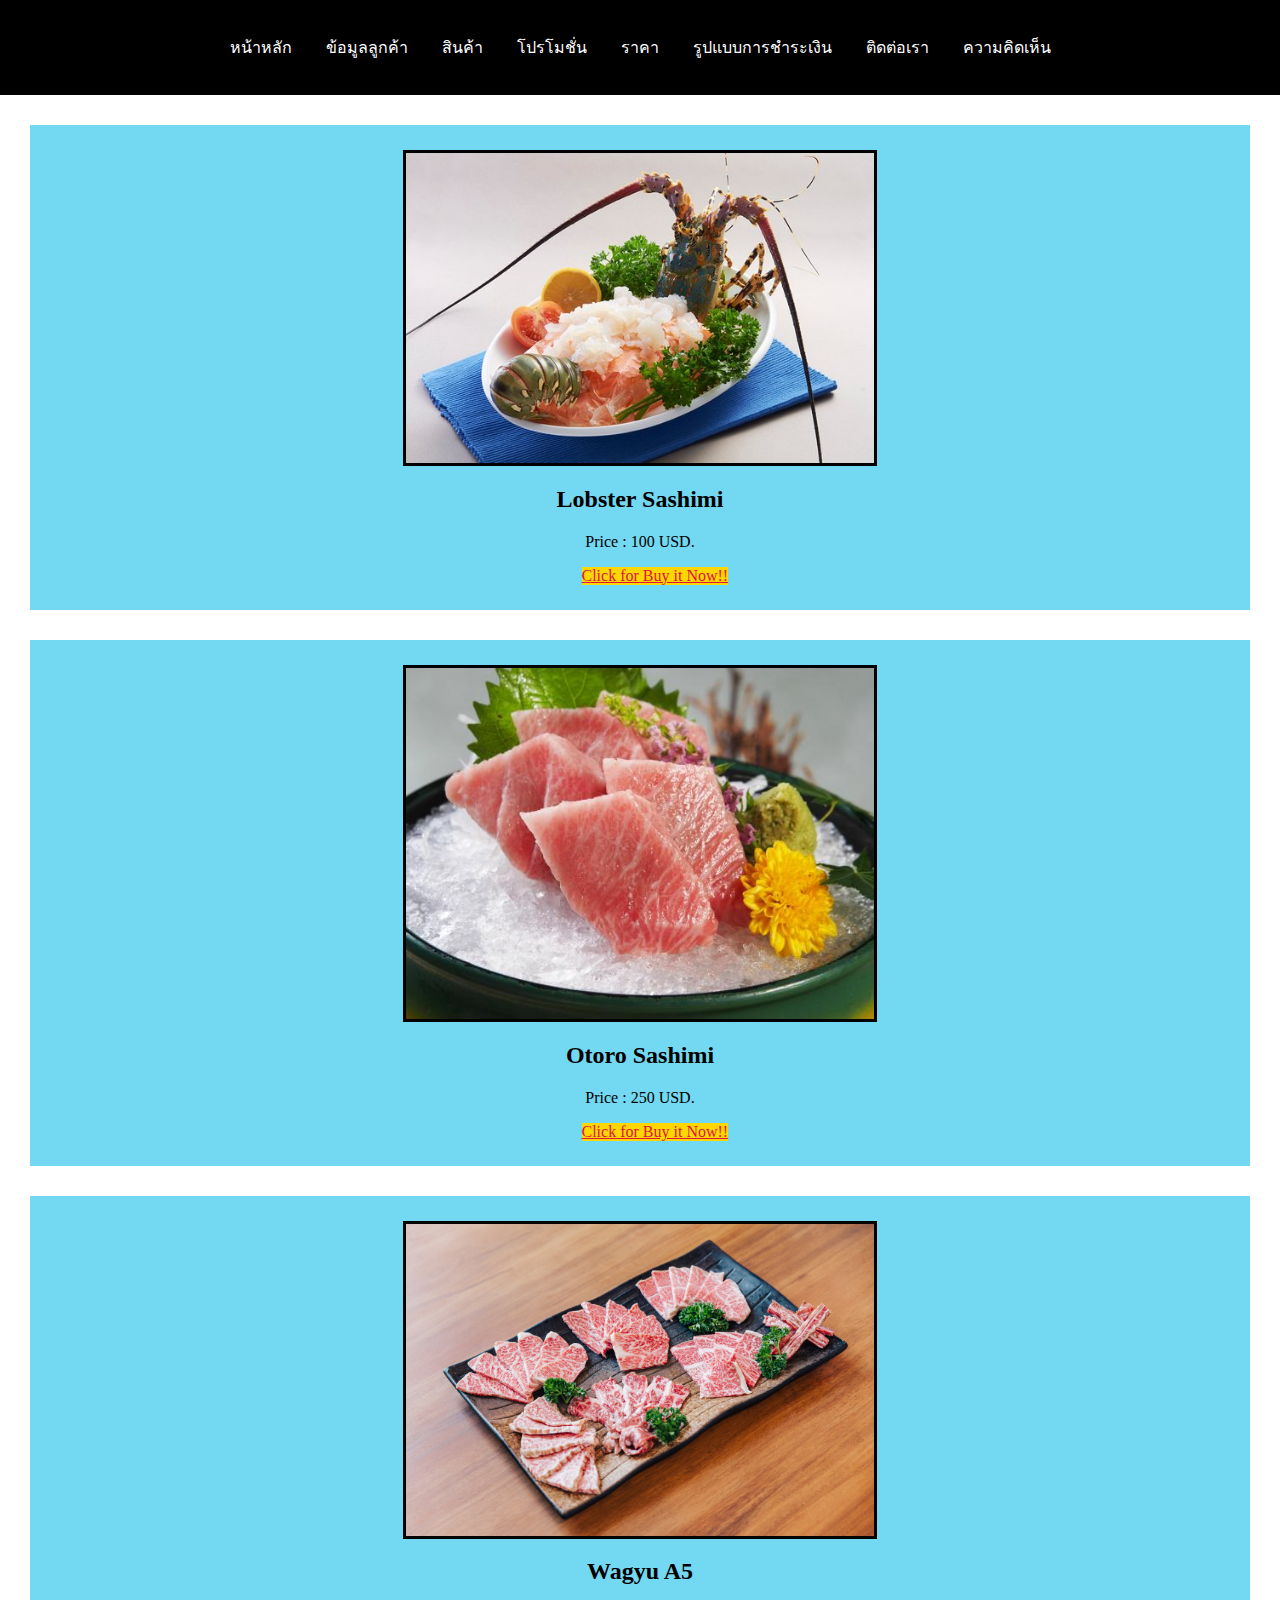
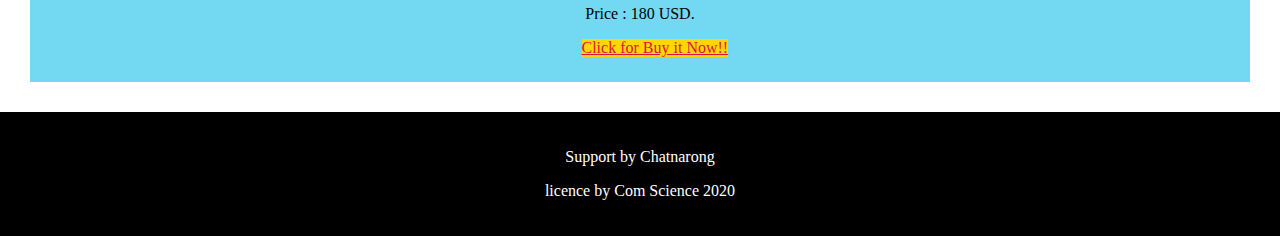
<file: y/index.html>
<DOCTYPE html>
    <html>
        <head>
            <meta charset="UTF-8">
            <title>This is HTML Style</title>
            <link rel="stylesheet" href="style.css">
        </head>
        <body>
            <header class="top-footer">
                    <a class="menu" href="main-form.html">หน้าหลัก</a>
                    <a class="menu" href="selectCustomer.php">ข้อมูลลูกค้า</a>
                    <a class="menu" href="tables.html">สินค้า</a>
                    <a class="menu" href="promotion.html">โปรโมชั่น</a>
                    <a class="menu" href="price.html">ราคา</a>
                    <a class="menu" href="pay.html">รูปแบบการชำระเงิน</a>
                    <a class="menu" href="contact.html">ติดต่อเรา</a>
                    <a class="menu" href="feedback.html">ความคิดเห็น</a>
            </header>
            <div class="screen">
                <img class="image" src="pic01.png">
                <h2 style="text-align:center;">Lobster Sashimi</h2> 
                <p style="text-align:center;">Price : 100 USD.</p>
                <a class="button" href="#">Click for Buy it Now!!</a>
            </div>
            <div class="screen">
                <img class="image" src="pic02.png">
                <h2 style="text-align:center;">Otoro Sashimi</h2> 
                <p style="text-align:center;">Price : 250 USD.</p>
                <a class="button" href="#">Click for Buy it Now!!</a>
            </div>
            <div class="screen">
                <img class="image" src="pic03.png">
                <h2 style="text-align:center;">Wagyu A5</h2> 
                <p style="text-align:center;">Price : 180 USD.</p>
                <a class="button" href="#">Click for Buy it Now!!</a>
            </div>
            <footer class="bottom-footer">
                <p style="color: white;">Support by Chatnarong</p>
                <p style="color: white;">licence by Com Science 2020</p>
            </footer>
        </body>
    </html>
</file>
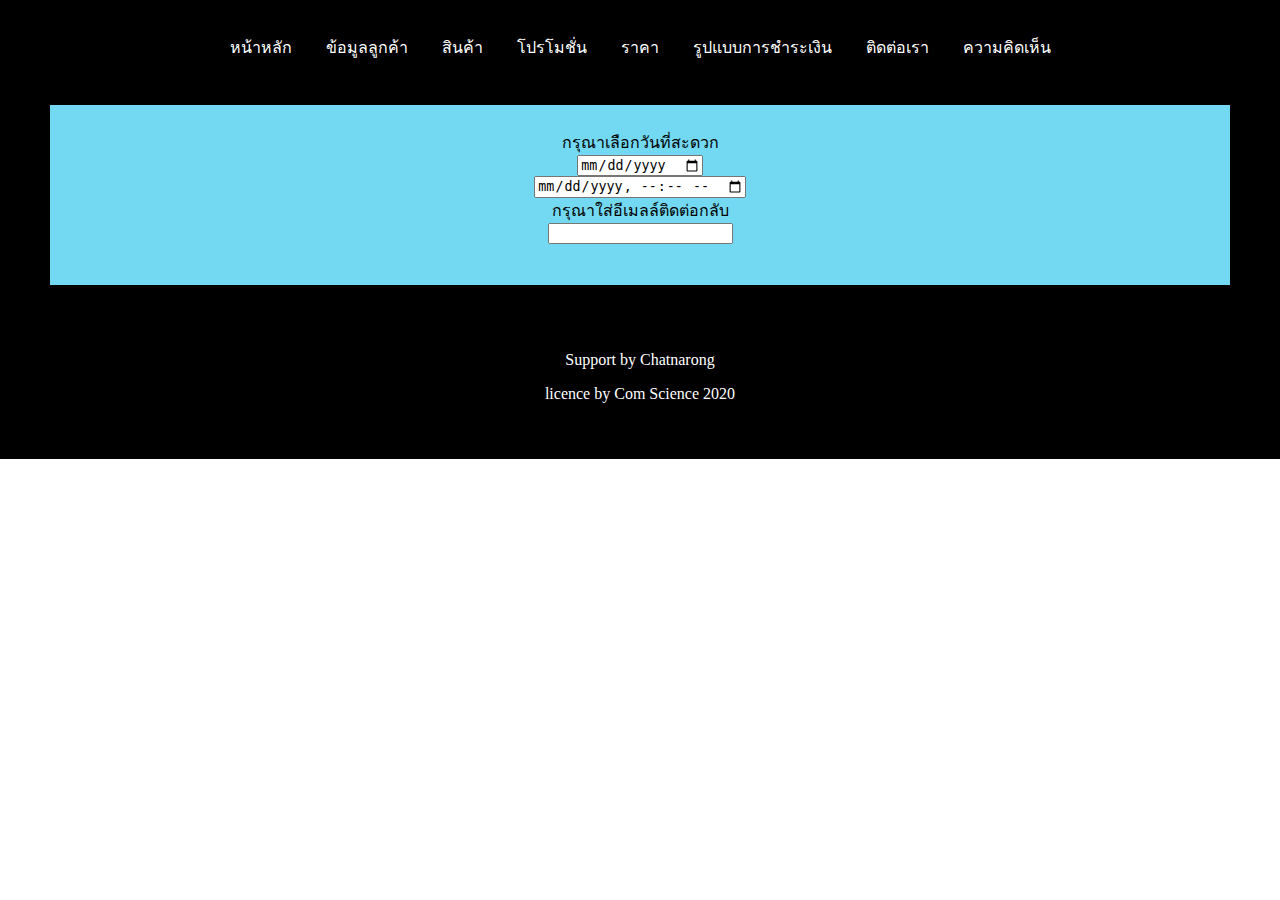
<file: y/contact.html>
<DOCTYPE html>
    <html>
        <head>
            <meta charset="UTF-8">
            <title>ติดต่อเรา</title>
            <link rel="stylesheet" href="style.css">
        </head>
        <body>
            <header class="top-footer">
                <a class="menu" href="main.html">หน้าหลัก</a>
                <a class="menu" href="selectCustomer.php">ข้อมูลลูกค้า</a>
                <a class="menu" href="tables.html">สินค้า</a>
                <a class="menu" href="promotion.html">โปรโมชั่น</a>
                <a class="menu" href="price.html">ราคา</a>
                <a class="menu" href="pay.html">รูปแบบการชำระเงิน</a>
                <a class="menu" href="contact.html">ติดต่อเรา</a>
                <a class="menu" href="feedback.html">ความคิดเห็น</a>
            <div style="text-align: center;" class="screen">
            <form>
                กรุณาเลือกวันที่สะดวก
                <br>
                <input type="date" name="cdate"> <br>
                <input type="datetime-local" name="cdate"> <br>
                กรุณาใส่อีเมลล์ติดต่อกลับ
                <br>
                <input type="email" name="cmail">
            </form>
            </div>
            <footer class="bottom-footer">
                <p style="color: white;">Support by Chatnarong</p>
                <p style="color: white;">licence by Com Science 2020</p>
            </footer>
        </body>
    </html>
</file>
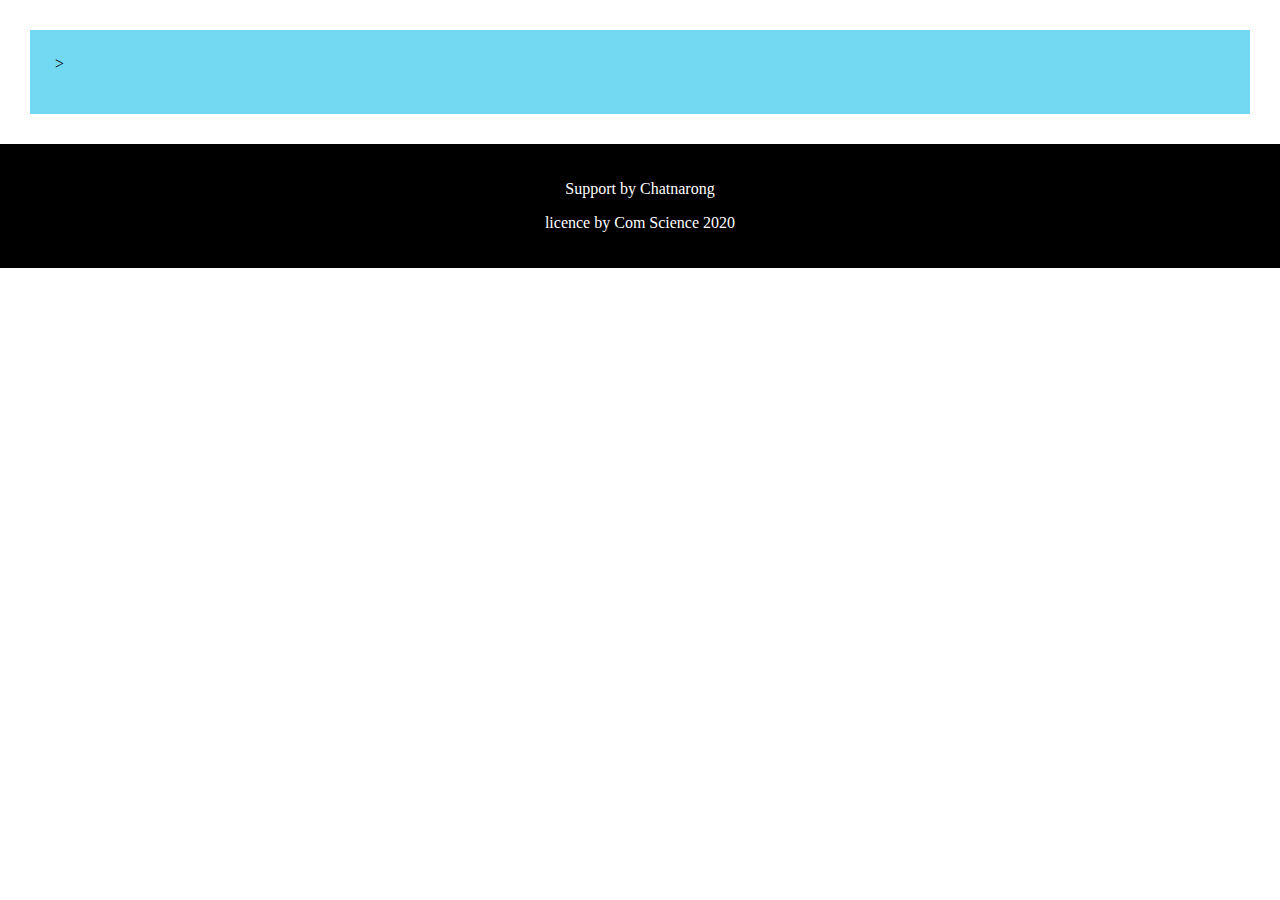
<file: y/customer.html>
<DOCTYPE html>
    <html>
        <head>
            <meta charset="UTF-8">
            <title>Customer</title>
            <link rel="stylesheet" href="style.css">
        </head>
        <body>
            <div class="screen" >
            <form action="selectCustomer.php" method="get" >
>
            </form>

          </div>
          <footer class="bottom-footer">
            <p style="color: white;">Support by Chatnarong</p>
            <p style="color: white;">licence by Com Science 2020</p>
        </footer>
        </body>
    </html>
</file>
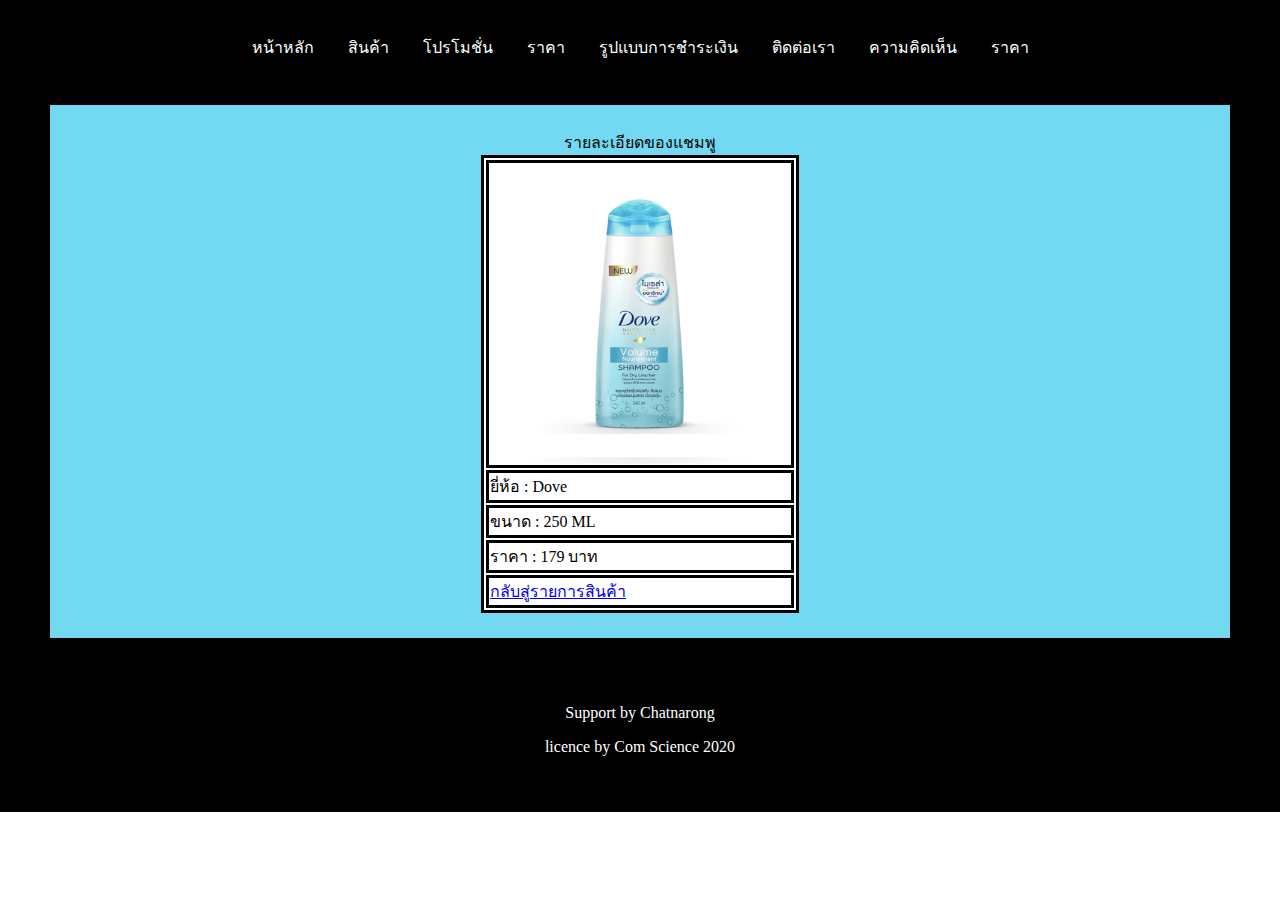
<file: y/detail-champoo.html>
<DOCTYPE html>
    <html>
        <head>
            <meta charset="UTF-8">
            <title>รายละเอียดของแชมพู</title>
            <link rel="stylesheet" href="style-table.css">
            <link rel="stylesheet" href="style.css">
        </head>
        <body>
            <header class="top-footer">
                <a class="menu" href="main.html">หน้าหลัก</a>
                <a class="menu" href="tables.html">สินค้า</a>
                <a class="menu" href="promotion.html">โปรโมชั่น</a>
                <a class="menu" href="price.html">ราคา</a>
                <a class="menu" href="pay.html">รูปแบบการชำระเงิน</a>
                <a class="menu" href="contact.html">ติดต่อเรา</a>
                <a class="menu" href="feedback.html">ความคิดเห็น</a>
                <a class="menu" href="price.html">ราคา</a>

            <div class="screen">
                <table class="frame-champoo">
                    <caption> รายละเอียดของแชมพู </caption>
                    <tr>
                        <td><img src="shampoo.jpg" width="300px" height="300"></td>
                    </tr>
                    <tr>
                        <td>ยี่ห้อ : Dove</td>
                     </tr>
                     <tr>  
                        <td>ขนาด : 250 ML</td> </tr>
                     <tr>   
                        <td>ราคา : 179 บาท</td> </tr>
                        <td><a href="tables.html"> กลับสู่รายการสินค้า</a></td>
                    </tr>
                </table>
            </div>
            <footer class="bottom-footer">
                <p style="color: white;">Support by Chatnarong</p>
                <p style="color: white;">licence by Com Science 2020</p>
            </footer>
        </body>
    </html>
</file>
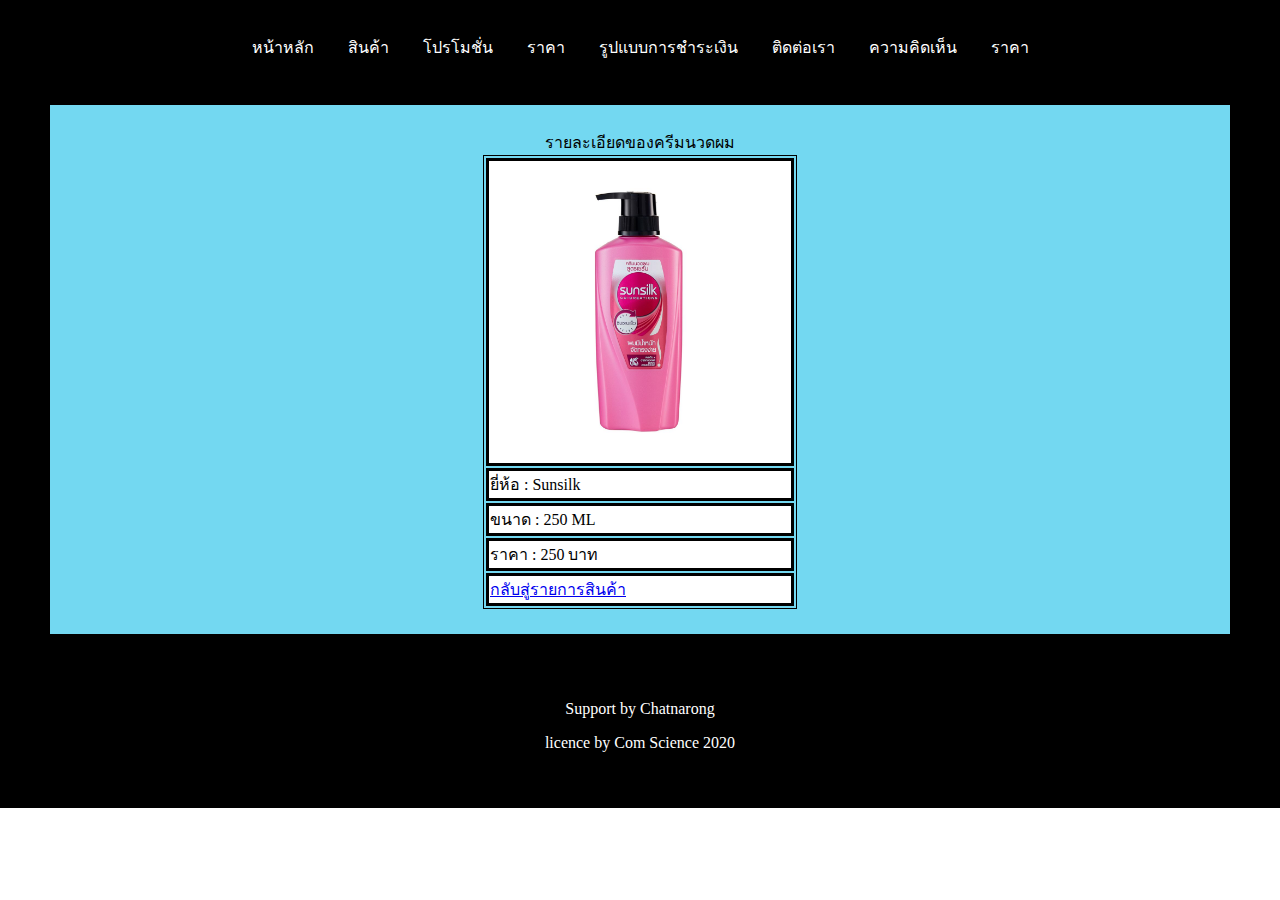
<file: y/detail-condition.html>
<DOCTYPE html>
    <html>
        <head>
            <meta charset="UTF-8">
            <title>รายละเอียดของครีมนวดผม</title>
            <link rel="stylesheet" href="style-table.css">
            <link rel="stylesheet" href="style.css">
        </head>
        <body>
            <header class="top-footer">
                <a class="menu" href="main.html">หน้าหลัก</a>
                <a class="menu" href="tables.html">สินค้า</a>
                <a class="menu" href="promotion.html">โปรโมชั่น</a>
                <a class="menu" href="price.html">ราคา</a>
                <a class="menu" href="pay.html">รูปแบบการชำระเงิน</a>
                <a class="menu" href="contact.html">ติดต่อเรา</a>
                <a class="menu" href="feedback.html">ความคิดเห็น</a>
                <a class="menu" href="price.html">ราคา</a>

            <div class="screen">
                <table class="frame-color">
                    <caption> รายละเอียดของครีมนวดผม </caption>
                    <tr>
                        <td><img src="condition.jpg" width="300px" height="300"></td>
                    </tr>
                    <tr>
                        <td>ยี่ห้อ : Sunsilk </td>
                     </tr>
                     <tr>  
                        <td>ขนาด : 250 ML</td> </tr>
                     <tr>   
                        <td>ราคา : 250 บาท</td> </tr>
                        <td><a href="tables.html"> กลับสู่รายการสินค้า</a></td>
                    </tr>
                </table>
            </div>
            <footer class="bottom-footer">
                <p style="color: white;">Support by Chatnarong</p>
                <p style="color: white;">licence by Com Science 2020</p>
            </footer>
        </body>
    </html>
</file>
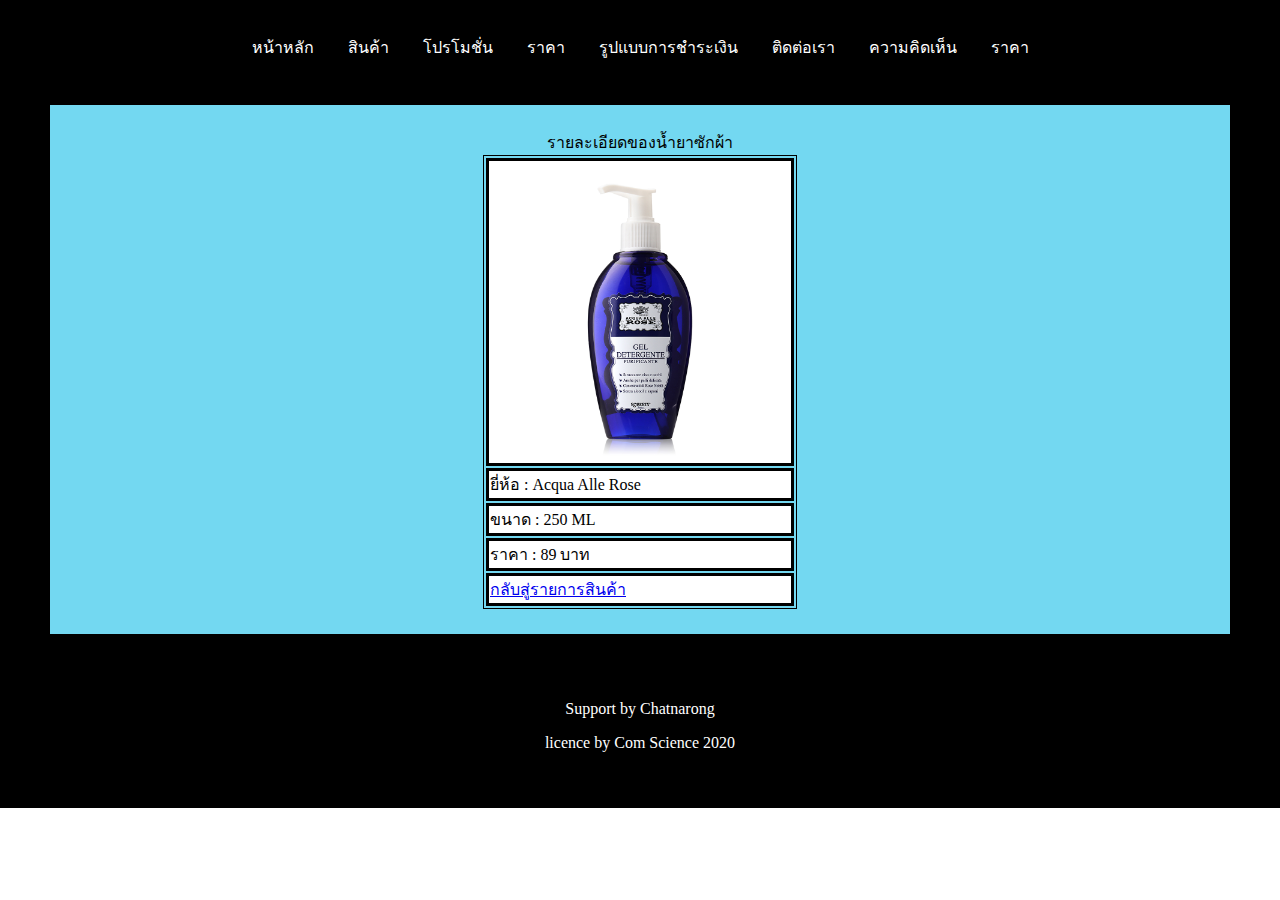
<file: y/detail-detegent.html>
<DOCTYPE html>
    <html>
        <head>
            <meta charset="UTF-8">
            <title>รายละเอียดของน้ำยาซักผ้า</title>
            <link rel="stylesheet" href="style-table.css">
            <link rel="stylesheet" href="style.css">
        </head>
        <body>
            <header class="top-footer">
                <a class="menu" href="main.html">หน้าหลัก</a>
                <a class="menu" href="tables.html">สินค้า</a>
                <a class="menu" href="promotion.html">โปรโมชั่น</a>
                <a class="menu" href="price.html">ราคา</a>
                <a class="menu" href="pay.html">รูปแบบการชำระเงิน</a>
                <a class="menu" href="contact.html">ติดต่อเรา</a>
                <a class="menu" href="feedback.html">ความคิดเห็น</a>
                <a class="menu" href="price.html">ราคา</a>

            <div class="screen">
                <table class="frame-color">
                    <caption> รายละเอียดของน้ำยาซักผ้า </caption>
                    <tr>
                        <td><img src="detegent.jpg" width="300px" height="300"></td>
                    </tr>
                    <tr>
                        <td>ยี่ห้อ : Acqua Alle Rose</td>
                     </tr>
                     <tr>  
                        <td>ขนาด : 250 ML</td> </tr>
                     <tr>   
                        <td>ราคา : 89 บาท</td> </tr>
                        <td><a href="tables.html"> กลับสู่รายการสินค้า</a></td>
                    </tr>
                </table>
            </div>
            <footer class="bottom-footer">
                <p style="color: white;">Support by Chatnarong</p>
                <p style="color: white;">licence by Com Science 2020</p>
            </footer>
        </body>
    </html>
</file>
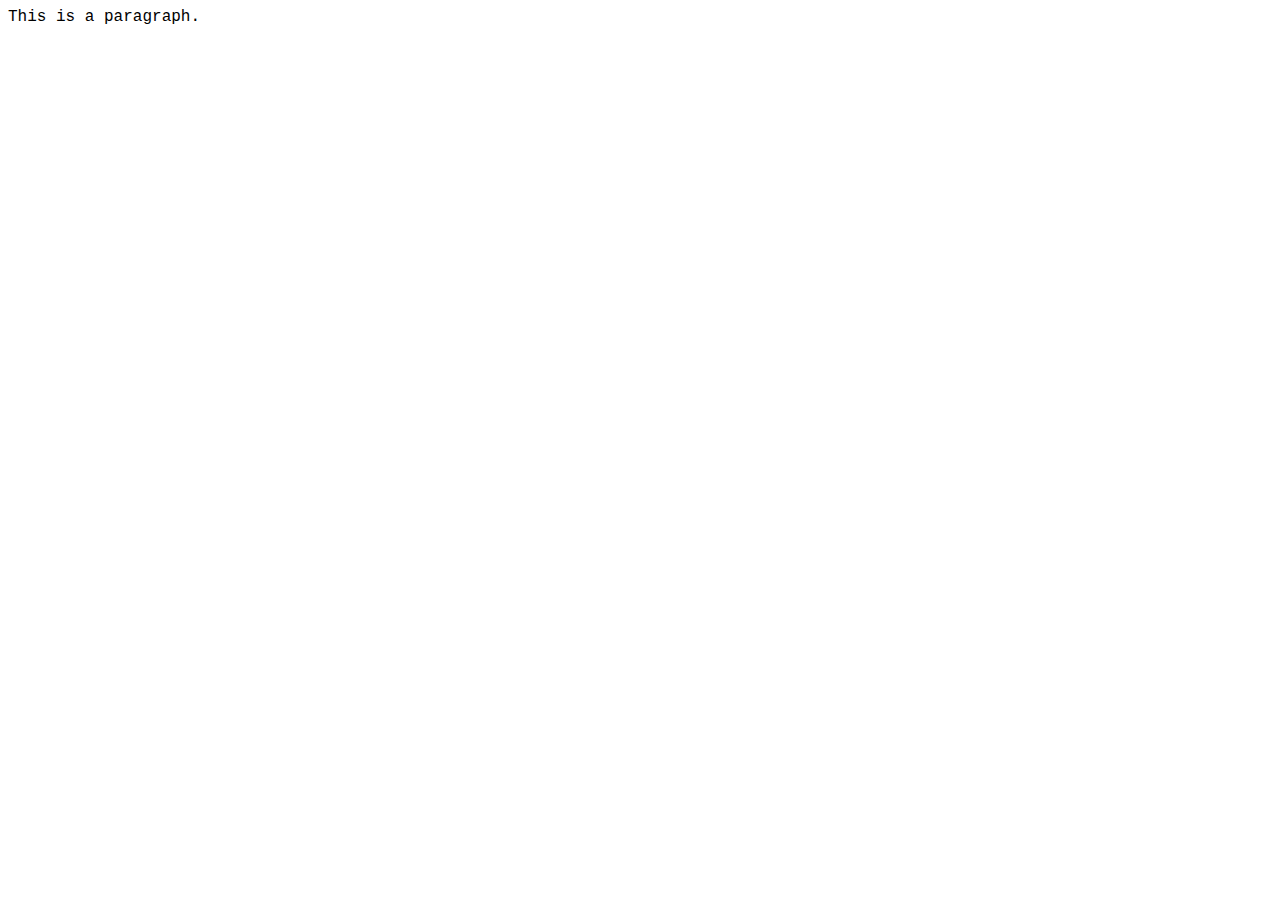
<file: y/ex02.html>
<DOCTYPE html>
    <html>
        <head>
            <title>This is HTML Style</title>
        </head>
        <body style="background-color:rgb(255, 255, 255) ;">
            <p style="font-family:courier;">This is a paragraph.</p>
        </body>
    </html>
</file>
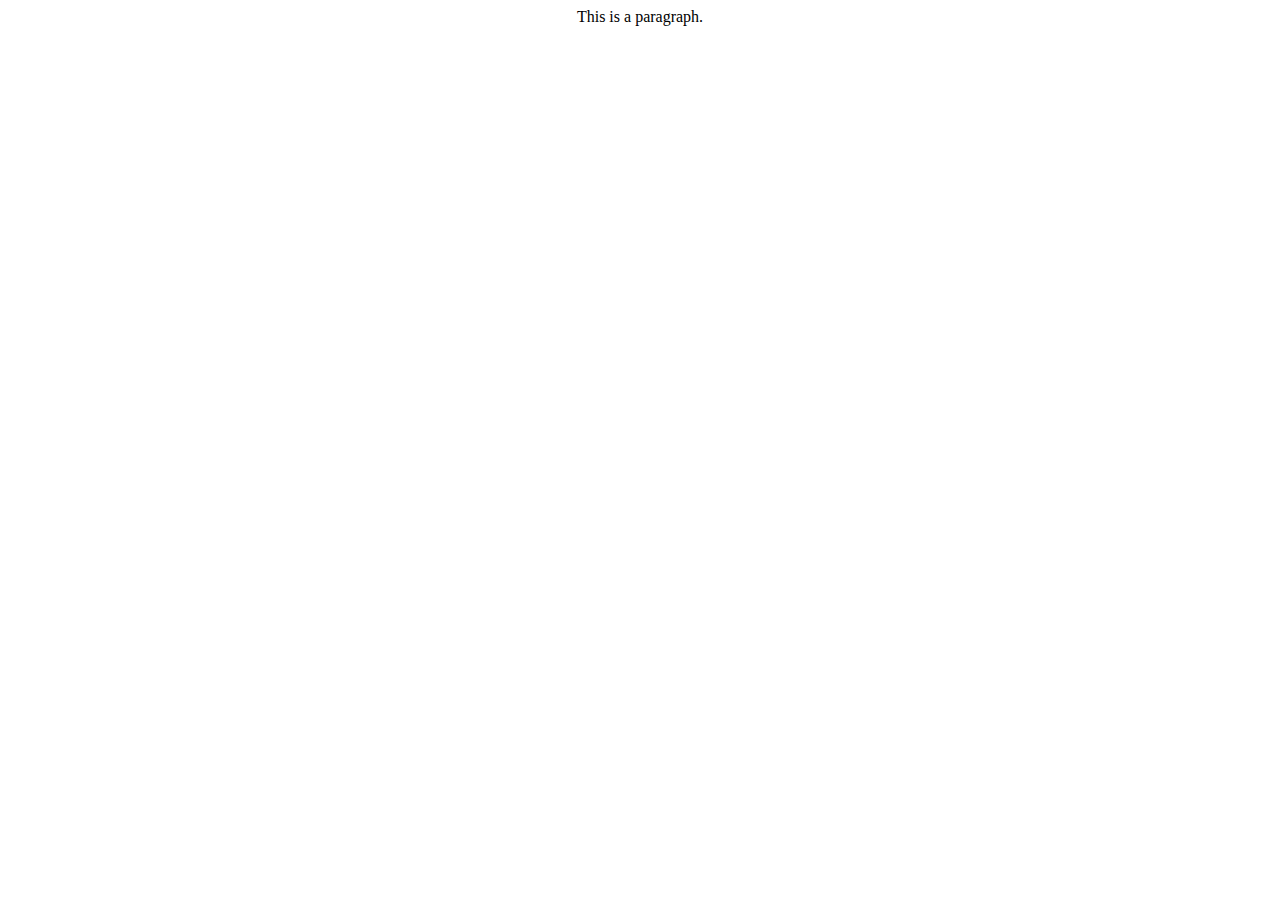
<file: y/ex03.html>
<DOCTYPE html>
    <html>
        <head>
            <title>This is HTML Style</title>
        </head>
        <body style="background-color:rgb(255, 255, 255) ;">
            <p style="text-align:center;">This is a paragraph.</p>
        </body>
    </html>
</file>
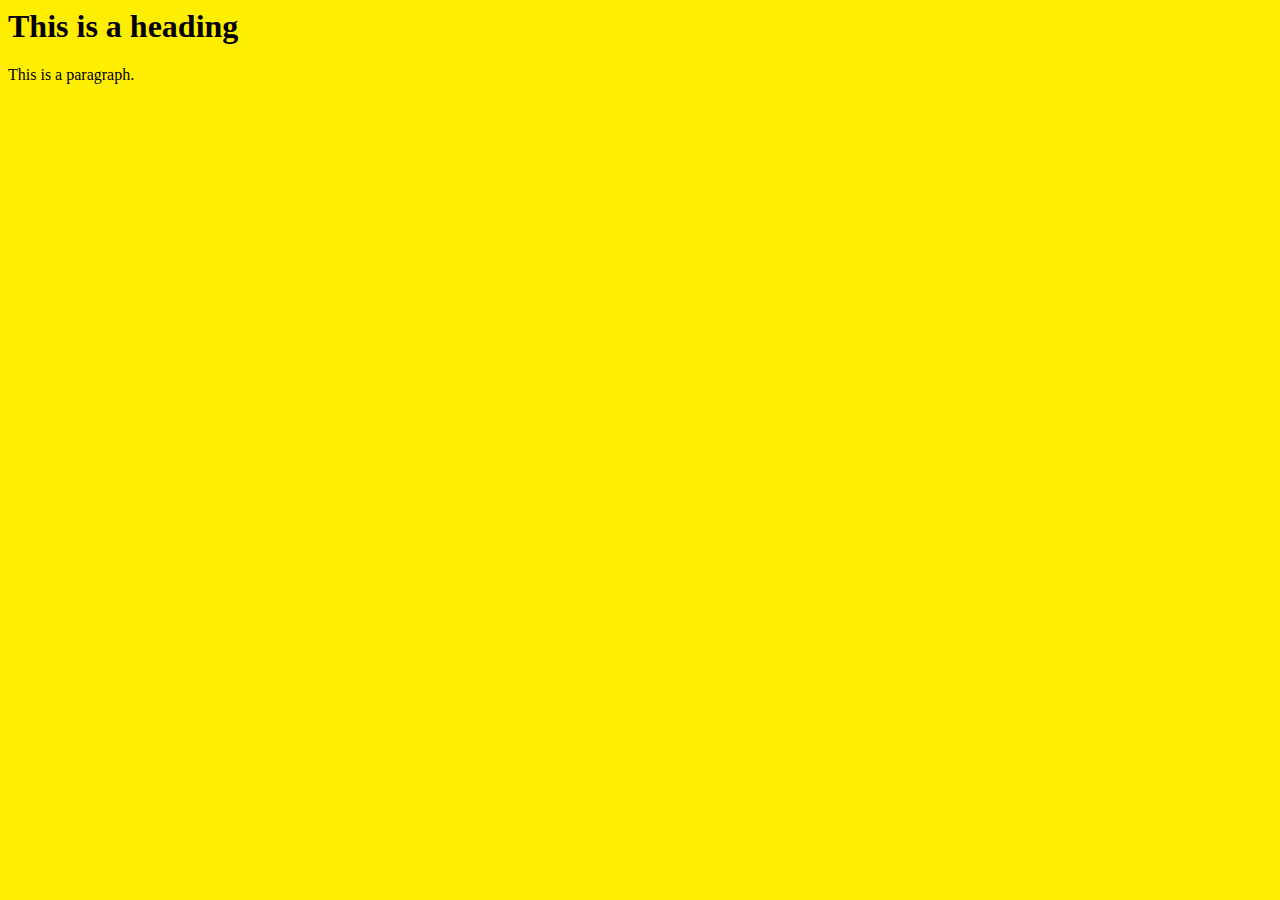
<file: y/ex05.html>
<DOCTYPE html>
    <html>
        <head>
            <title>This is HTML Style</title>
        </head>
        <body style="background-color:rgb(255, 238, 0) ;">
            <h1> This is a heading</h1>
            <p>This is a paragraph.</p>
        </body>
    </html>
</file>
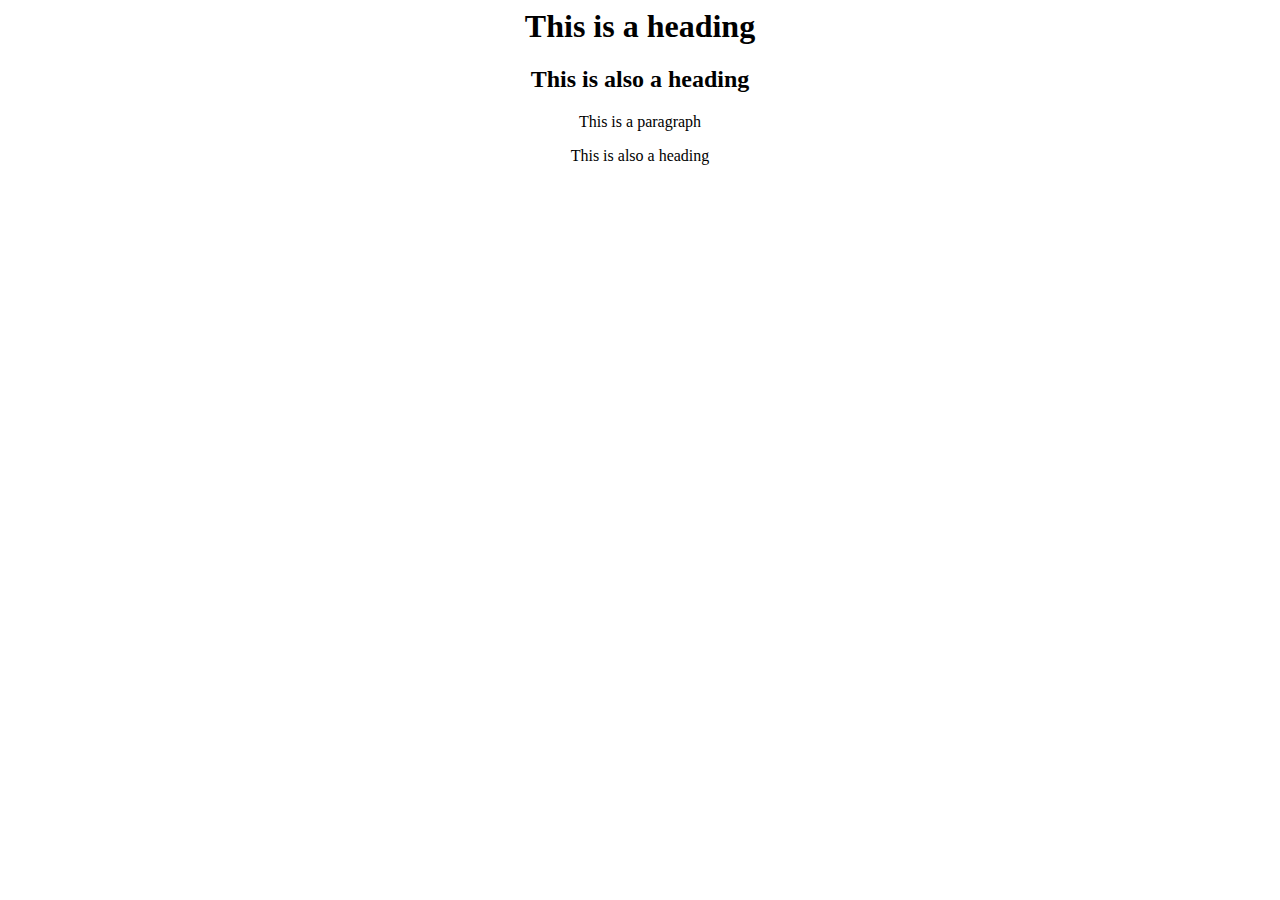
<file: y/ex06.html>
<DOCTYPE html>
    <html>
        <head>
            <title>This is HTML Style</title>
        </head>
        <body style="background-color:rgb(255, 255, 255) ;text-align:center;">
            <h1 > This is a heading</h1>
            <h2 > This is also a heading</h2>
            <p > This is a paragraph</p>
            <p > This is also a heading</p>
        </body>
    </html>
</file>
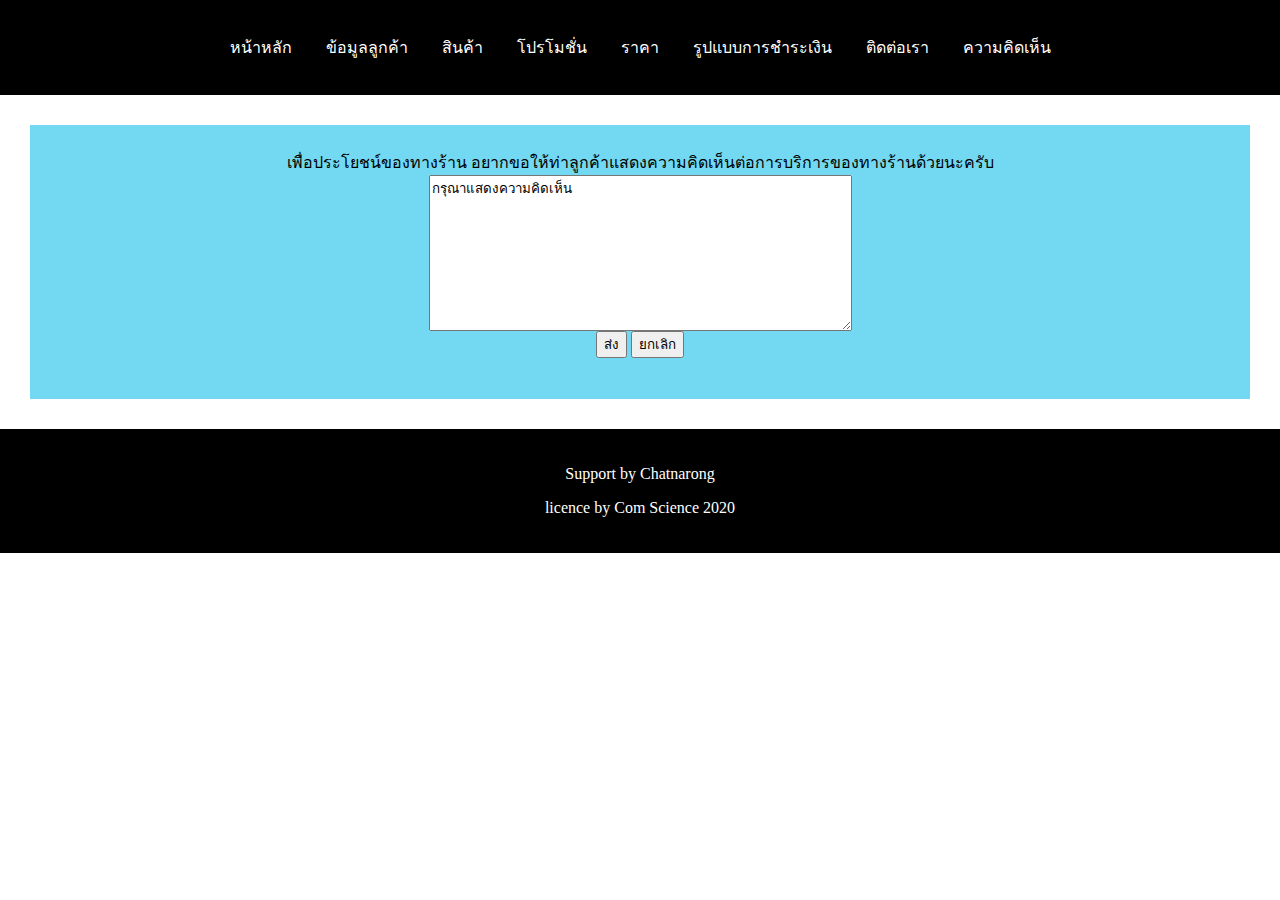
<file: y/feedback.html>
<DOCTYPE html>
    <html>
        <head>
            <meta charset="UTF-8">
            <title>ความคิดเห็น</title>
            <link rel="stylesheet" href="style.css">
        </head>
        <body>
            <header class="top-footer">
                <a class="menu" href="main.html">หน้าหลัก</a>
                <a class="menu" href="selectCustomer.php">ข้อมูลลูกค้า</a>
                <a class="menu" href="tables.html">สินค้า</a>
                <a class="menu" href="promotion.html">โปรโมชั่น</a>
                <a class="menu" href="price.html">ราคา</a>
                <a class="menu" href="pay.html">รูปแบบการชำระเงิน</a>
                <a class="menu" href="contact.html">ติดต่อเรา</a>
                <a class="menu" href="feedback.html">ความคิดเห็น</a>
        </header>
            <div style="text-align: center;" class="screen">
            <form>
                เพื่อประโยชน์ของทางร้าน อยากขอให้ท่าลูกค้าแสดงความคิดเห็นต่อการบริการของทางร้านด้วยนะครับ
                <br>
                <textarea cols="50" rows="10">กรุณาแสดงความคิดเห็น</textarea> <br>
                <input type="submit" name="sname" value="ส่ง">
                <input type="reset" name="rname" value="ยกเลิก"> 
            </form>
            </div>
            <footer class="bottom-footer">
                <p style="color: white;">Support by Chatnarong</p>
                <p style="color: white;">licence by Com Science 2020</p>
            </footer>
        </body>
    </html>
</file>
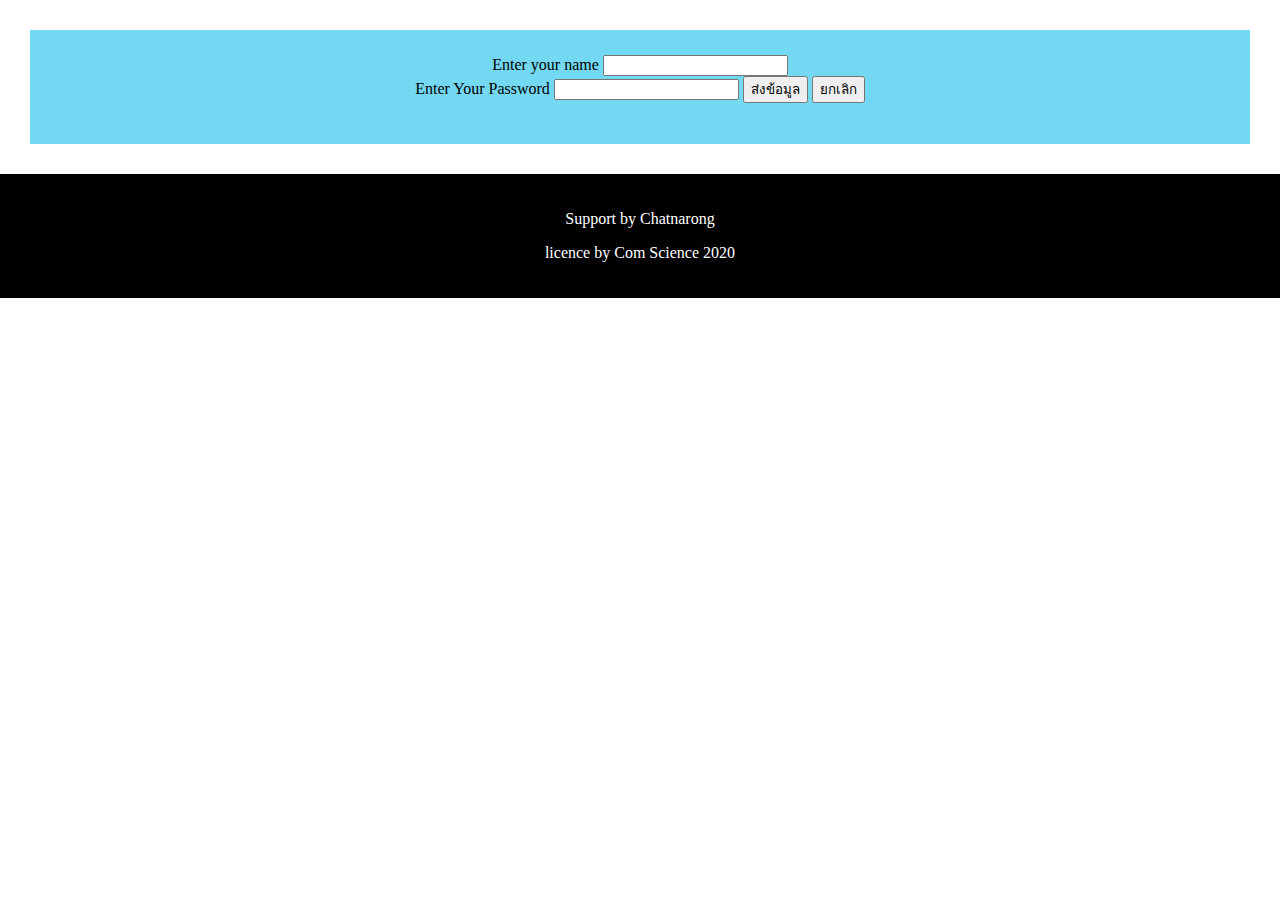
<file: y/main-form.html>
<DOCTYPE html>
    <html>
        <head>
            <meta charset="UTF-8">
            <title>Login</title>
            <link rel="stylesheet" href="style-table.css">
            <link rel="stylesheet" href="style.css">
            <link rel="stylesheet" href="style-login.css">
        </head>
        <body>
            <div style="text-align:center;" class="screen" >
            <form action="receive_GET.php" method="get" >
                Enter your name
                <input type="text" name="fname" size="20">
                <br>
                Enter Your Password
                <input type="password" name="pname" size="20">
                <input type="submit" name="sname" value="ส่งข้อมูล">
                <input type="reset" name="rname" value="ยกเลิก">
            </form>

          </div>
          <footer class="bottom-footer">
            <p style="color: white;">Support by Chatnarong</p>
            <p style="color: white;">licence by Com Science 2020</p>
        </footer>
        </body>
    </html>
</file>
<file: y/style.css>
html,body{
    background-color: rgb(255, 255, 255);
    padding: 0;
    margin: 0;

}
.top-footer{
    background-color: rgb(0, 0, 0);
    padding: 20px;
    text-align: center;
}
.menu{
    color: white;
    padding: 15;
    display: inline-block;
    text-decoration: none;
}

.screen{
    background-color: rgb(115, 216, 241);
    padding: 25px;
    margin: 30px;
}
.image{
    width: 40%;
    display: block;
    border-style: solid;
    border-color: rgb(0, 0, 0);
    margin-left: auto;
    margin-right: auto;
}
.button{
    color: crimson;   
    background-color: gold;
    display: inline-block;
    width: auto;
    margin-left:45% ;
   

}

.bottom-footer{
    background-color: rgb(0, 0, 0);
    padding: 20px;
    text-align: center;
}
</file>
<file: y/style-table.css>
table,th,td{
    border: 1px rgb(0, 0, 0);
    background-color: rgb(255, 255, 255);
    border: solid;
    margin-left: auto;
    margin-right: auto;
}
.frame-color{
        align-content: center;
        background-color: rgb(115, 216, 241);
        border: 1px black;
        border-style:groove ;
        margin: auto;
}
</file>
<file: y/style-login.css>
.Welcome{
    align-content: center;
    background-color: rgb(115, 216, 241);
    display: block;
    border-style: solid;
    border-color: rgb(0, 0, 0);
    margin-left: auto;
    margin-right: auto;
    padding: 25px;
}
</file>
